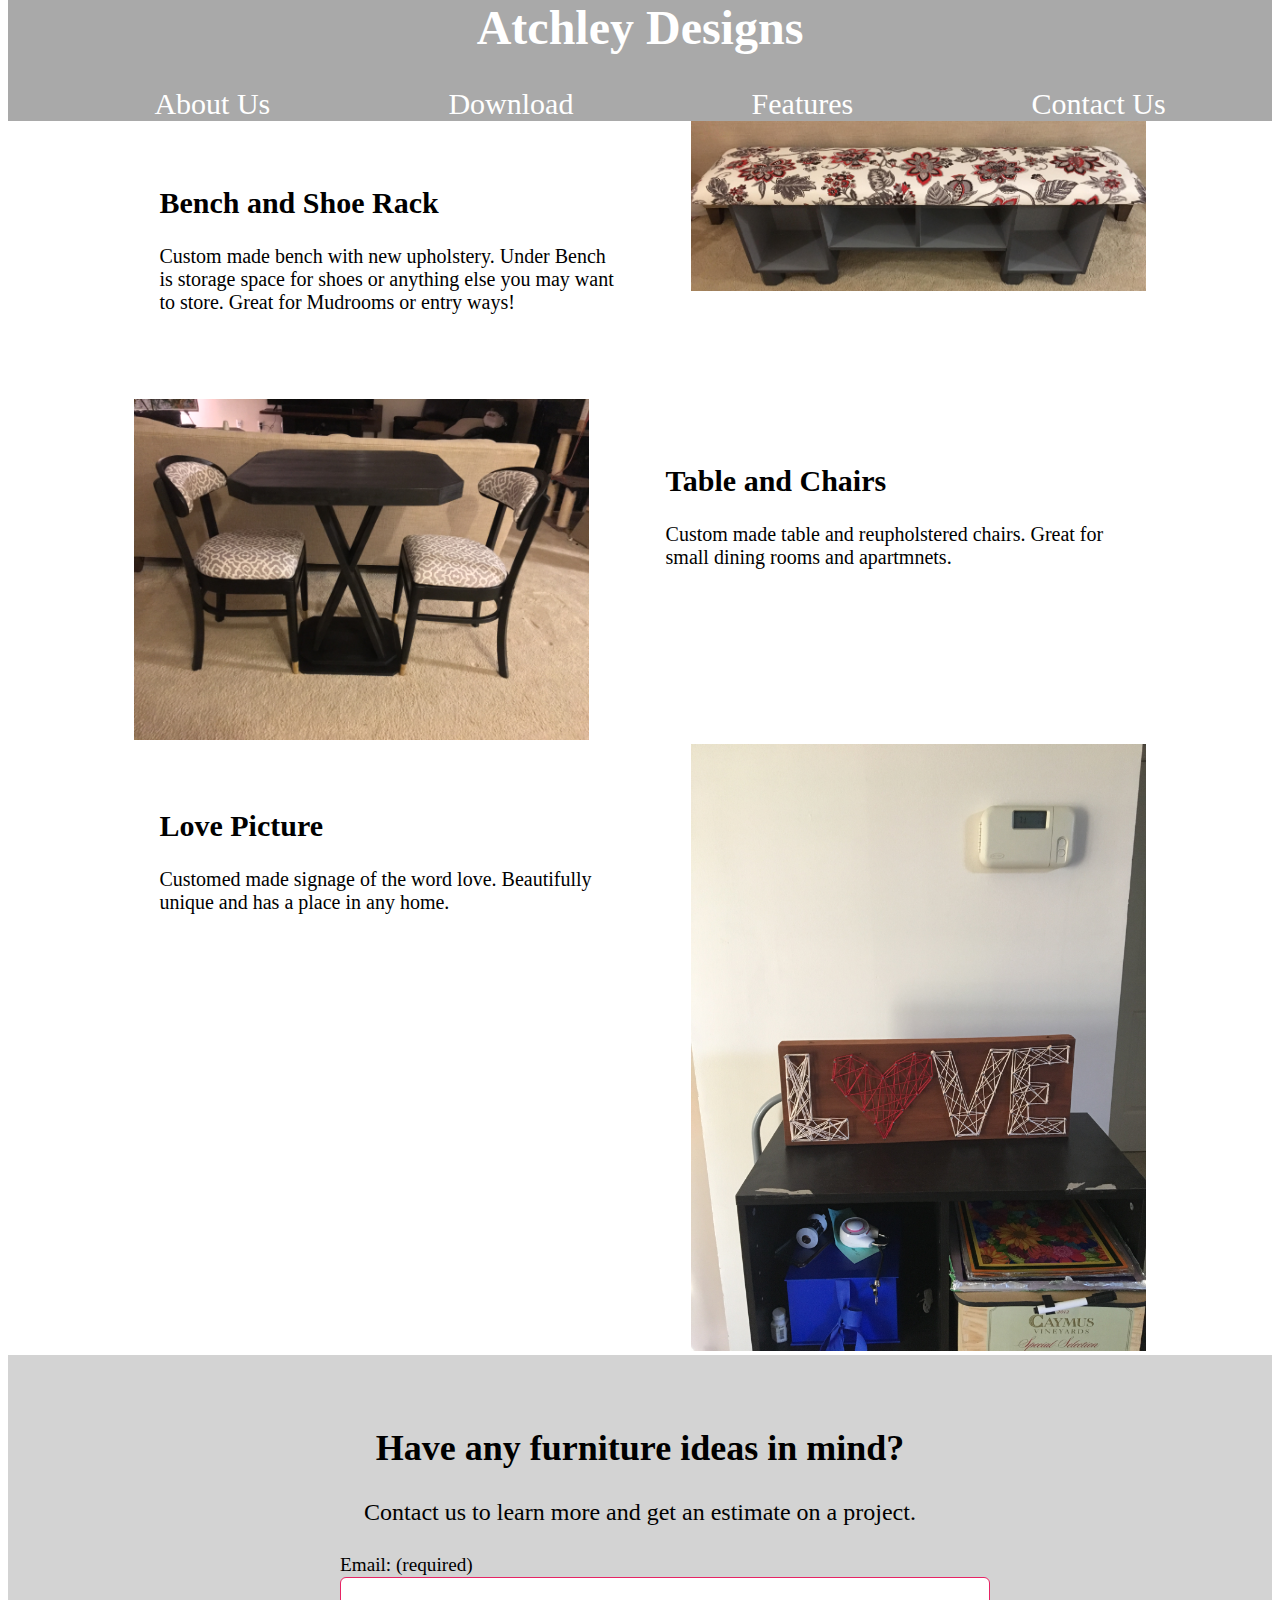
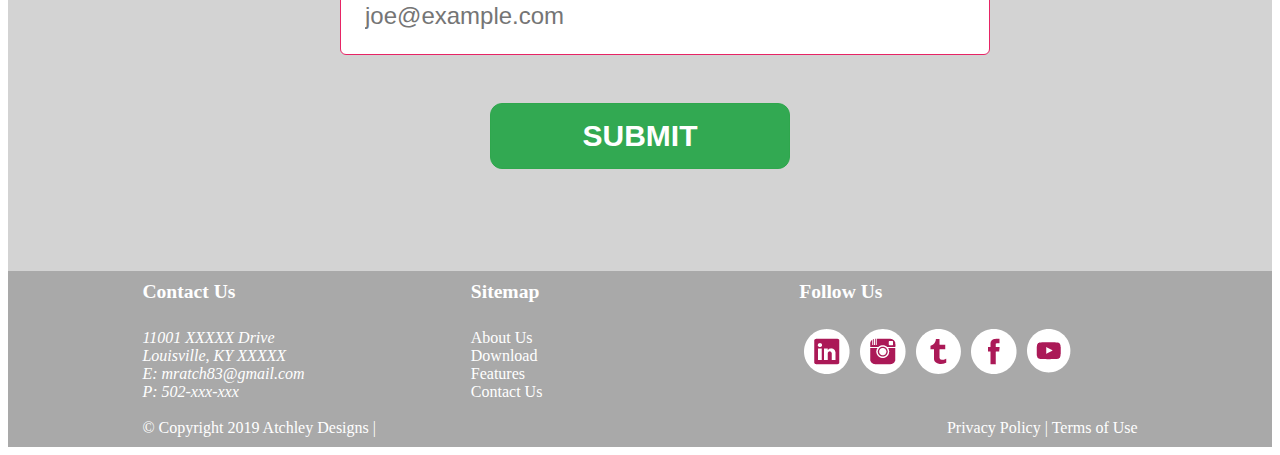
<file: Atchley Designs/index.html>
<!DOCTYPE html>
<html lang="en">
<head>
    <meta charset="UTF-8">
    <meta name="viewport" content="width=device-width, initial-scale=1.0">
    <meta http-equiv="X-UA-Compatible" content="ie=edge">
    <title>Atchley Designs</title>
    <link rel="stylesheet" href="css/style.css" />
</head>
<body>

    <header>

        <nav role="navigation" class="column">

                <h1>Atchley Designs</h1>   
            <ul id="menu" class="nav-menu">

                <li><a href="#">About Us</a></li>
                <li><a href="#">Download</a></li>
                
                <li><a href="#">Features</a></li>
                <li><a href="#">Contact Us</a></li>

            </ul>

      </nav>
      
    </header>

    <main>
        <section class="projects">

            <header class="header-content">
               <!-- <h1>"Check out some of our work!"</h1> -->

            </header>    
            <div class="project"><!--Bench image and description-->

                <div class="bench-image proj-img">
                    <img src="img/Bench-pic.jpg" alt="Picture of Bench"/>
                </div>
                <div class="bench-text proj-text">
                    <h2>Bench and Shoe Rack</h2>
                    <p>Custom made bench with new upholstery.  Under Bench is storage space for shoes or anything else you may want to store.  Great for Mudrooms or entry ways!</p>
                </div>
            </div>

            <div class="project"><!--Table and chair image and description-->
                
                <div class="table-chairs-img proj-img">
                        <img src="img/table-chairs.jpg" alt="Pictur of Table and Chairs"/>
                 </div>
                 <div class="table-chairs-text proj-text">
                  <h2>Table and Chairs</h2>
                  <p>Custom made table and reupholstered chairs.  Great for small dining rooms and apartmnets. </p>
          </div>
            </div>

            <div class="project">
                <div class="love proj-img">
                    <img src="img/Love.JPG" alt="Designed pattern of the word Love spelled out.">
                </div>
                <div class="love-text proj-text">
                    <h2>Love Picture</h2>
                    <p>Customed made signage of the word love.  Beautifully unique and has a place in any home.</p>
                </div>

            </div>
        </section>
        <!--Call to Action-->
        <section class="call-to-action">
            <header class="cta-head">
                <h2>Have any furniture ideas in mind?</h2>
                <P>Contact us to learn more and get an estimate on a project.</P>
            </header>

            <form action="#" class="cta-form">

                <label for="email">Email: (required)
                <input type="email" name="email" id="email" placeholder="joe@example.com" required />    
                </label>

                <input type="submit" name="submit" value="Submit" class="btn btn-center" />
            </form>



        </section>


    </main>

    
  <footer class="footer-container"> <!-- Footer Begin -->

    <div class="container ftr-grid">
  
        <div class="ftr-container">
  
        <h4>Contact Us</h4>
  
        <address>
        11001 XXXXX Drive<br />
        Louisville, KY XXXXX<br />
        E: mratch83@gmail.com<br />
        P: 502-xxx-xxx
        </address>
        <br>
  
        </div>
  
        <div class="ftr-container">
  
        <h4>Sitemap</h4>
  
          <ul class="sitemap-links" role="navigation">
  
            <li><a href="#">About Us</a></li>
            <li><a href="#">Download</a></li>
            <li><a href="#">Features</a></li>
            <li><a href="#">Contact Us</a></li>
  
          </ul>
  
        </div>
  
        <div class="ftr-container">
  
        <h4>Follow Us</h4>
  
          <ul class="social-links">
  
            <li><a href="#"><img src="img/ico-linkedin.png" alt="Social icon to linkedin.com" role="img" /></a></li>
            <li><a href="#"><img src="img/ico-instagram.png" alt="Social icon to instagram.com" role="img" /></a></li>
            <li><a href="#"><img src="img/ico-twitter.png" alt="Social icon to twitter.com" role="img" /></a></li>
            <li><a href="#"><img src="img/ico-facebook.png" alt="Social icon to facebook.com" role="img" /></a></li>
            <li><a href="#"><img src="img/ico-youtube.png" alt="Social icon to youtube.com" role="img" /></a></li>
  
          </ul>
  
        </div>
  
  </div>
  
  <div class="copyright">
  
    <div class="container row span-container">
  
      <span>&copy; Copyright 2019 Atchley Designs | </span>
  
      <span><a href="#">Privacy Policy</a> | <a href="#">Terms of Use</a></span>
  
    </div>
  
  </div>
    </footer>

</body>
</html>
</file>
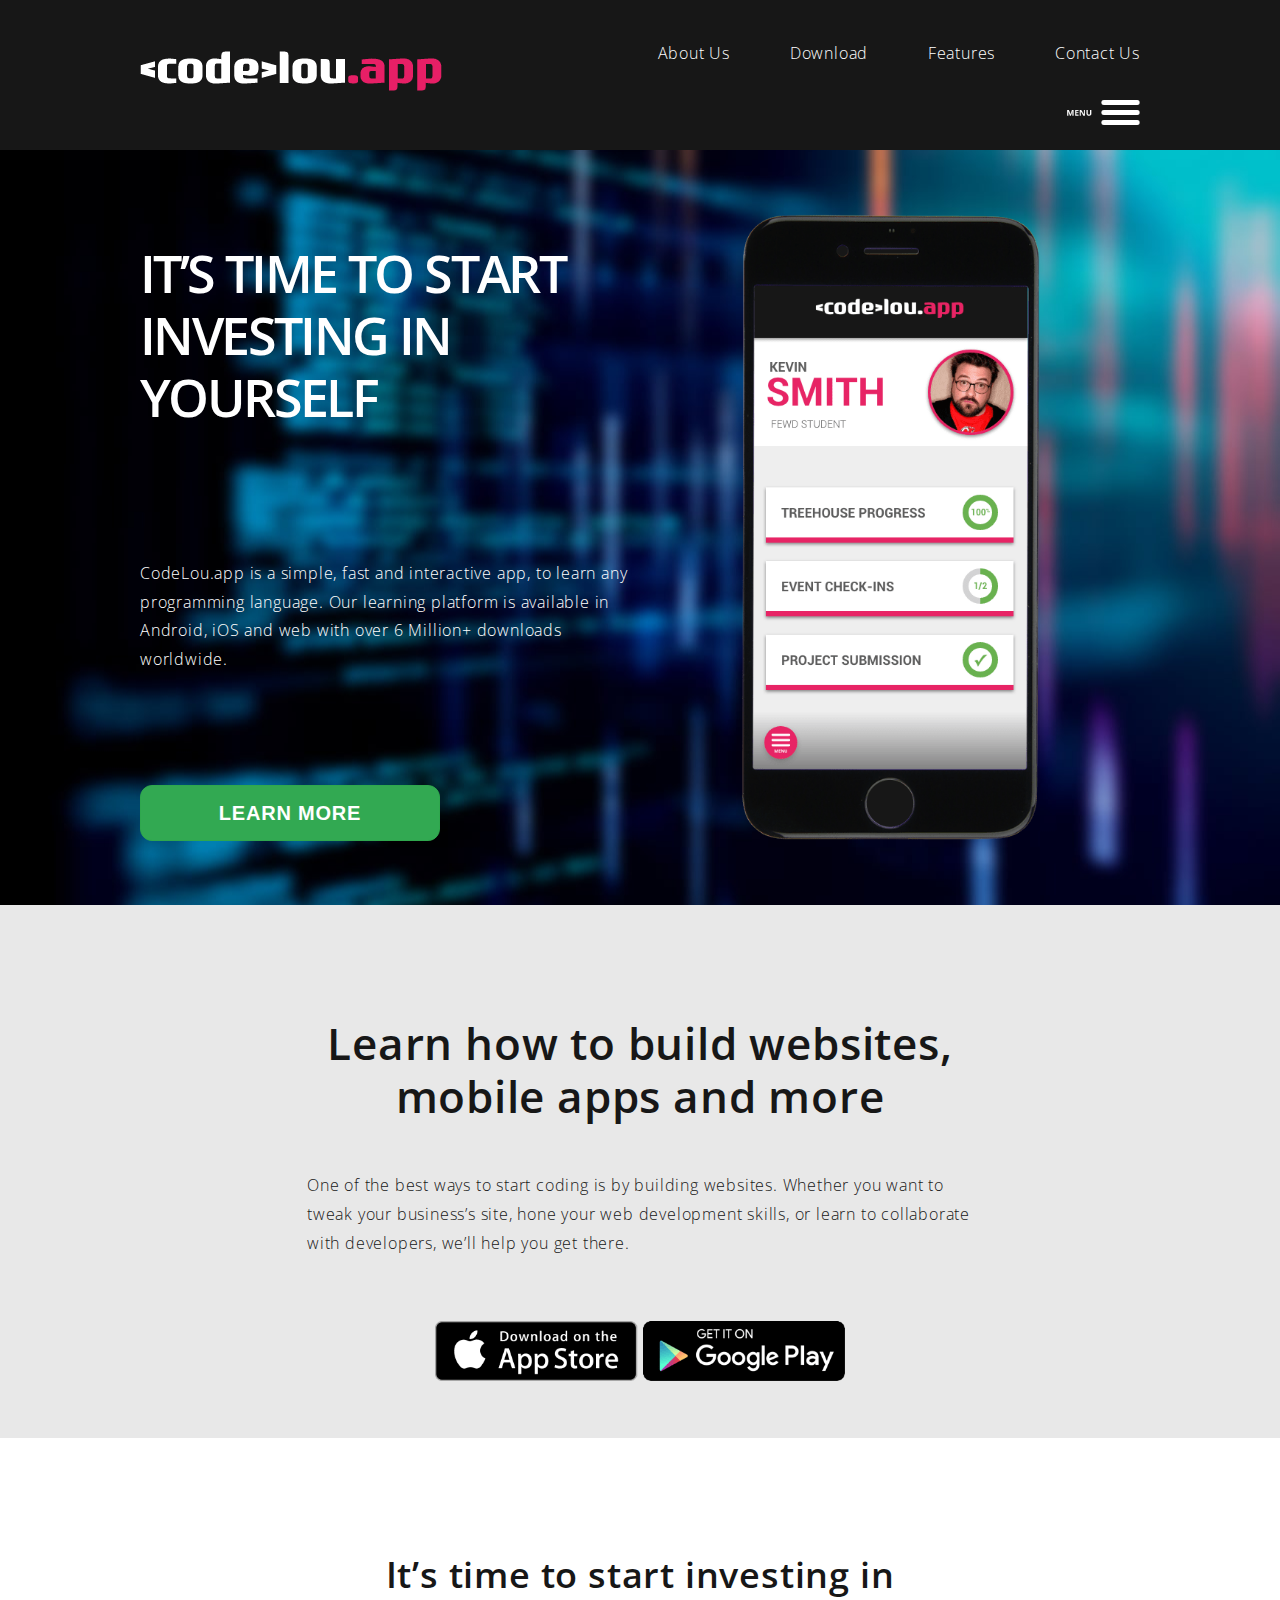
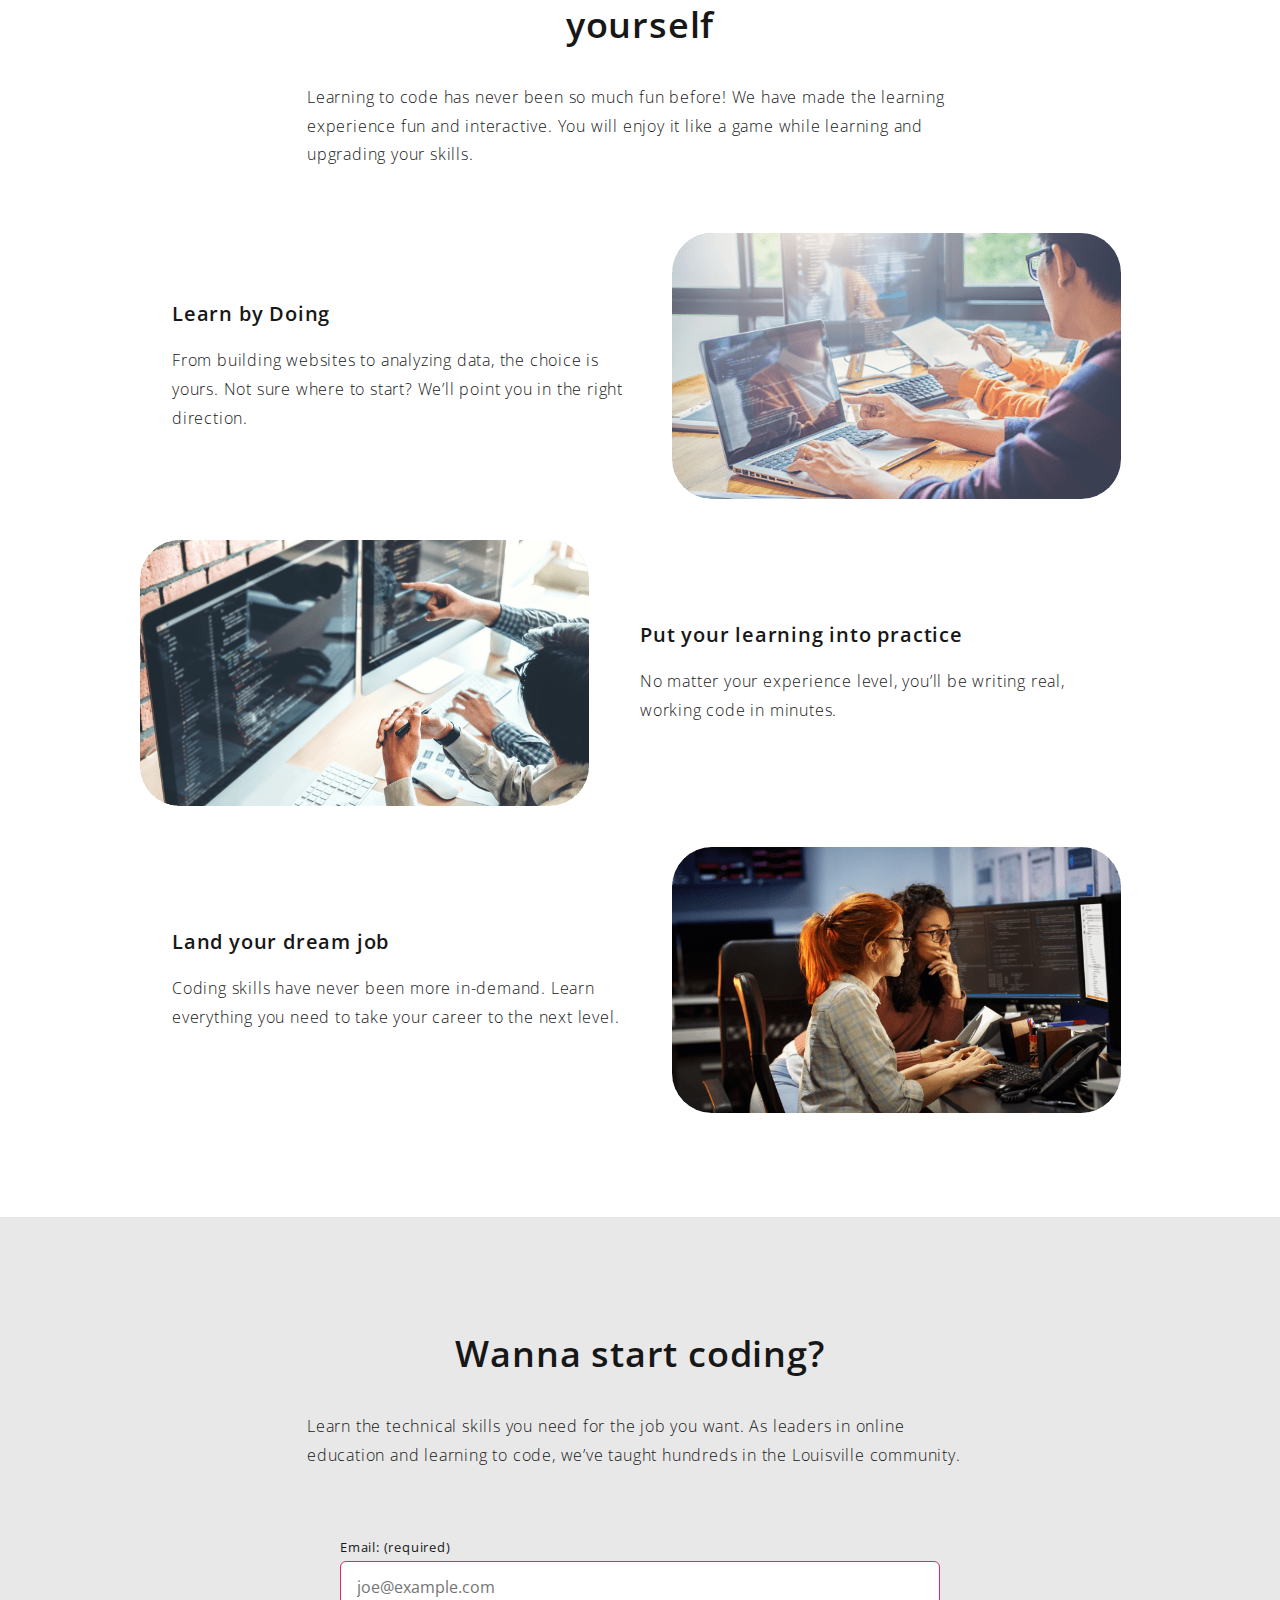
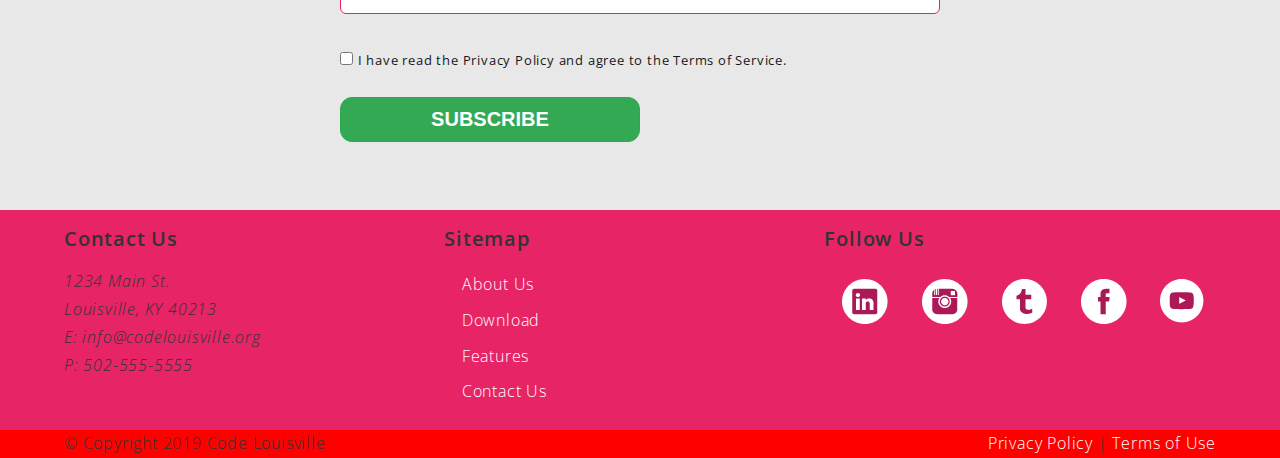
<file: Fron-End-Project/index.html>
<!doctype html>

<html lang="en">

<head>
  <!-- Head Begin -->
  <!--
    Set the character encoding for this document, so that
    all characters within the UTF-8 space (such as emoji)
    are rendered correctly.
  -->
  <meta charset="utf-8" />

  <!-- Set the document's title -->
  <title>CodeLou.app | Home</title>

  <!-- Set the viewport element to give the browser instructions on how to control the page's dimensions and scaling.-->
  <meta name="viewport" content="width=device-width, initial-scale=1" />

  <!-- Other metadata tags provide more information about the HTML document -->
  <meta name="keywords" content="CodeLou.app, learn, learning, html, css, programming, web app">
  <meta name="description" content="CodeLou.app" />
  <meta name="author" content="Brian Luerman, Don Hansen and CodeLouisville contributors" />

  <!-- Link to External Google font -->
  <link href="https://fonts.googleapis.com/css?family=Open+Sans:300,300i,400,400i,600,600i,700,700i,800,800i&display=swap" rel="stylesheet">

  <!-- Link to an external CSS file -->
  <link rel="stylesheet" href="css/style.css" />

  <!-- Used for adding in-document CSS. This can be utilized to make the page load faster (above the fold) -->
  <style>
    /* ... */
  </style>

</head> <!-- Head End -->


<body>
  <!-- Body Begin -->


  <header class="nav-header" role="banner"> <!-- Header Begin -->

    <div class="container row navigation">

      <div class="nav-logo column">

        <a href="/" title="Go to home page">
          <img src="img/codelou-app-logo.png" alt="CodeLou.App logo" role="img" />
        </a>

      </div>

      <nav role="navigation" class="column">

        <ul id="menu" class="nav-menu">

          <li><a href="#">About Us</a></li>
          <li><a href="#">Download</a></li>
          <li><a href="#">Features</a></li>
          <li><a href="#">Contact Us</a></li>

        </ul>
        <div id="nav-icon-container">
         <img id="nav-icon" src="img/menu-btn.png" alt="menu">
        </div>

      </nav>

    </div>

  </header> <!-- Header End -->


  <main> <!-- Main Begin -->

    <!-- Section: Hero -->

    <section class="hero">

      <div class="container row">

        <div class="hero-text column">

          <h1>It’s time to start investing in yourself</h1>

          <p>CodeLou.app is a simple, fast and interactive app, to learn any programming language. Our learning platform is available in Android, iOS and web with over 6 Million+ downloads worldwide.</p>

          <a href="#" class="btn">Learn More</a>

        </div>

        <div class="hero-img column">

          <img src="img/app-mockup.png" alt="Image of application on phone" />

        </div>

      </div>

    </section>

    <!-- Section: Downloads -->

    <section class="downloads">

      <div class="container">

        <header class="header-content">

          <h2>Learn how to build websites, mobile apps and more</h2>

          <p>One of the best ways to start coding is by building websites. Whether you want to tweak your business’s site, hone your web development skills, or learn to collaborate with developers, we’ll help you get there.</p>

        </header>

        <div class="badges">

          <a href="#"><img src="img/app-store-badge.png" alt="Download on the App Store badge" /></a>

          <a href="#"><img src="img/play-store-badge.png" alt="Get it on Google Play badge" /></a>

        </div>

      </div>

    </section>


    <!-- Section: Features -->

    <section class="features">

      <div class="container">

        <header class="header-content">

          <h3>It’s time to start investing in yourself</h3>

          <p>Learning to code has never been so much fun before! We have made the learning experience fun and interactive. You will enjoy it like a game while learning and upgrading your skills.</p>

        </header>

        <div class="features-group">

          <div class="features-item">

            <div class="features-item-img">

              <img src="img/feature-learn-photo.png" alt="Person working on laptop" />

            </div>

            <div class="features-item-txt">

              <h4>Learn by Doing</h4>

              <p>From building websites to analyzing data, the choice is yours. Not sure where to start? We’ll point you in the right direction.</p>

            </div>

          </div>

          <div class="features-item">

            <div class="features-item-img">

              <img src="img/feature-practice-photo.png" alt="Photo of computer screens with code" />

            </div>

            <div class="features-item-txt">

              <h4>Put your learning into practice</h4>

              <p>No matter your experience level, you’ll be writing real, working code in minutes.</p>

            </div>

          </div>

          <div class="features-item">

            <div class="features-item-img">

              <img src="img/feature-dreamjob-photo.png" alt="Photo of people working" />

            </div>

            <div class="features-item-txt">

              <h4>Land your dream job</h4>

              <p>Coding skills have never been more in-demand. Learn everything you need to take your career to the next level.</p>

            </div>

          </div>

        </div>

      </div>

    </section>

    <!-- Section: Call to Action -->

    <section class="call-to-action">

      <div class="container">

        <header class="header-content">

          <h3>Wanna start coding?</h3>

          <p>Learn the technical skills you need for the job you want. As leaders in online education and learning to code, we’ve taught hundreds in the Louisville community.</p>

        </header>

          <form action="#" class="cta-form">

            <label for="email">Email: (required)
            <input type="email" name="email" id="email" placeholder="joe@example.com" required />
            </label>
          
            <input id="terms" type="checkbox" name="terms" value="terms" required /> <label for="terms"> I have read the Privacy Policy and agree to the Terms of Service.</label>
          
            <input type="submit" name="submit" value="Subscribe" class="btn btn-center" />
          
          </form>

      </div>

    </section>    

  </main> <!-- Main End -->


  <footer class="footer-container"> <!-- Footer Begin -->

    <div class="container ftr-grid">
  
        <div class="ftr-container">
  
        <h4>Contact Us</h4>
  
        <address>
        1234 Main St.<br />
        Louisville, KY 40213<br />
        E: info@codelouisville.org<br />
        P: 502-555-5555
        </address>
  
        </div>
  
        <div class="ftr-container">
  
        <h4>Sitemap</h4>
  
          <ul class="sitemap-links" role="navigation">
  
            <li><a href="#">About Us</a></li>
            <li><a href="#">Download</a></li>
            <li><a href="#">Features</a></li>
            <li><a href="#">Contact Us</a></li>
  
          </ul>
  
        </div>
  
        <div class="ftr-container">
  
        <h4>Follow Us</h4>
  
          <ul class="social-links">
  
            <li><a href="#"><img src="img/ico-linkedin.png" alt="Social icon to linkedin.com" role="img" /></a></li>
            <li><a href="#"><img src="img/ico-instagram.png" alt="Social icon to instagram.com" role="img" /></a></li>
            <li><a href="#"><img src="img/ico-twitter.png" alt="Social icon to twitter.com" role="img" /></a></li>
            <li><a href="#"><img src="img/ico-facebook.png" alt="Social icon to facebook.com" role="img" /></a></li>
            <li><a href="#"><img src="img/ico-youtube.png" alt="Social icon to youtube.com" role="img" /></a></li>
  
          </ul>
  
        </div>
  
  </div>
  
  <div class="copyright">
  
    <div class="container row span-container">
  
      <span>&copy; Copyright 2019 Code Louisville</span>
  
      <span><a href="#">Privacy Policy</a> | <a href="#">Terms of Use</a></span>
  
    </div>
  
  </div>
  
  </footer> <!-- Footer End -->


  <!-- JavaScript Begin -->
    <script src="js/app.js"> </script>

  <!-- JavaScript End -->

</body> <!-- Body End -->

</html>
</file>
<file: Atchley Designs/css/style.css>
* {
    margin-top: 0;
   }
a {
    text-decoration: none;
    color: #fff;
}

.nav-menu {
    margin: auto;
    font-size: 30px;
    max-width: 80%;
    list-style: none;

    }

.column {

    background-color: darkgrey;
    text-align: center;
    color: #fff;
    font-size: 1.5em;
    padding: 0;
    }

    .sitemap-links,
    .social-links {
        list-style: none;
    }
.social-links {
    display: flex;
    padding: 0;
}

.social-links a {
    margin: 5px;
}

img {
    max-width: 100%;
}

.sitemap-links {
    padding-left: 0;
}

/*Call to Action*/

.call-to-action {
  background-color: lightgrey;
  color: black;
  text-align: center;
  margin: auto;
  font-size: 1.5em;
  padding: 3em;
}

.btn {
    background-color: #32A952;
	-moz-border-radius: 12px;
	-webkit-border-radius: 12px;
	border-radius: 12px;
	border: 1px solid #2FA74D;
	cursor: pointer;
	color: #FFFFFF;
	font-family: sans-serif;
	font-size: 1.25em;
	font-weight: bold;
	padding: 0.5em 1em;
	text-decoration: none;
	text-transform: uppercase;
	width: 100%;
	max-width: 300px;
	text-align: center;
    display: block;
    margin: auto;
}

.btn:hover {
	background-color: #288641;
}


.cta-form {
	padding-bottom: 1.25444em;
	text-align: left;
	max-width: 600px;
	margin: 0 auto;
}

.cta-form label {
	font-size: 0.8em;
	font-weight: normal;
}

.cta-form input[type=email] {
	font-size: 1.25em;
	width: 100%;
	margin: 0 0 2em;
	min-width: 200px;
	border: 1px solid #333333;
	border-radius: 6px;
	transition: border-color .5s ease-out;
	padding: 1em;
}

.cta-form input[type=email]:optional {
	border-color: #999999;
}

.cta-form input[type=email]:required {
	border-color: #333333;
}

.cta-form input[type=email]:invalid {
	border-color: #E72465;
	color: #E72465;
}

.cta-form input[type=email]:focus {
	outline: 3px solid #5cbf2a;
	border-color: transparent;
}

.cta-form input[type=email]:valid {
	border-color: #5cbf2a;
	color: #5cbf2a;
}

/*footer*/
.footer-container {
    background-color: darkgrey;
    margin: auto;
    color: #fff;
    padding: 10px;
  }
  
  h4 {
    font-size: 1.225em;
  }

/* Desktop Media Queries */

@media (min-width: 800px) {

	.nav-menu {

        display: flex;
        justify-content: space-between;
    }

    .project {
       display: flex;
       flex-direction: row;
       max-width: 80%;
       margin: auto;
       justify-content: space-between;
      
    }

    .project:nth-of-type(odd) {
		flex-direction: row-reverse;
	}

    .proj-img, 
    .proj-text {
        flex-basis: 45%;
    }

 
    .bench-text,
    .table-chairs-text,
    .love-text {
        padding: 65px 25px;
        font-size: 1.25em;
    }

  
    /*footer*/

 
   .ftr-grid {
        display: grid;
        grid-template-columns: 33% 33% 33%;
        max-width: 80%;
        margin: auto;

    }
   
    .copyright {
        max-width: 80%;
        margin: auto;
        color: #fff;
    }
    
    .span-container {
        display: flex;
        justify-content: space-between;
    }

    }
</file>
<file: Fron-End-Project/css/style.css>
@charset "UTF-8";

/* CSS Document */


/*! normalize.css v8.0.1 | MIT License | github.com/necolas/normalize.css */

html{line-height:1.15;-webkit-text-size-adjust:100%}body{margin:0}main{display:block}h1{font-size:2em;margin:.67em 0}hr{box-sizing:content-box;height:0;overflow:visible}pre{font-family:monospace,monospace;font-size:1em}a{background-color:transparent}abbr[title]{border-bottom:none;text-decoration:underline;text-decoration:underline dotted}b,strong{font-weight:bolder}code,kbd,samp{font-family:monospace,monospace;font-size:1em}small{font-size:80%}sub,sup{font-size:75%;line-height:0;position:relative;vertical-align:baseline}sub{bottom:-.25em}sup{top:-.5em}img{border-style:none}button,input,optgroup,select,textarea{font-family:inherit;font-size:100%;line-height:1.15;margin:0}button,input{overflow:visible}button,select{text-transform:none}[type=button],[type=reset],[type=submit],button{-webkit-appearance:button}[type=button]::-moz-focus-inner,[type=reset]::-moz-focus-inner,[type=submit]::-moz-focus-inner,button::-moz-focus-inner{border-style:none;padding:0}[type=button]:-moz-focusring,[type=reset]:-moz-focusring,[type=submit]:-moz-focusring,button:-moz-focusring{outline:1px dotted ButtonText}fieldset{padding:.35em .75em .625em}legend{box-sizing:border-box;color:inherit;display:table;max-width:100%;padding:0;white-space:normal}progress{vertical-align:baseline}textarea{overflow:auto}[type=checkbox],[type=radio]{box-sizing:border-box;padding:0}[type=number]::-webkit-inner-spin-button,[type=number]::-webkit-outer-spin-button{height:auto}[type=search]{-webkit-appearance:textfield;outline-offset:-2px}[type=search]::-webkit-search-decoration{-webkit-appearance:none}::-webkit-file-upload-button{-webkit-appearance:button;font:inherit}details{display:block}summary{display:list-item}template{display:none}[hidden]{display:none}

/* Soft Reset */

*,::after,::before{box-sizing:border-box}a{text-decoration:none;color:inherit;cursor:pointer}button{background-color:transparent;color:inherit;border-width:0;padding:0;cursor:pointer}figure{margin:0}input::-moz-focus-inner{border:0;padding:0;margin:0}dd,ol,ul{margin:0;padding:0;list-style:none}h1,h2,h3,h4,h5,h6{margin:0;font-size:inherit;font-weight:inherit}p{margin:0}cite{font-style:normal}fieldset{border-width:0;padding:0;margin:0}

/* Basic Text Styles */

body {
	font-family: 'Open Sans', sans-serif;
	font-size: 13px;
	color: #333;
	background-color: #FFF;
	line-height: 1.735;
	font-weight: 300;
	font-style: normal;
	letter-spacing: 0.05em;
	text-decoration: none;
	text-transform: none;
}

h1,
h2,
h3,
h4,
h5,
h6 {
	font-weight: 600;
	line-height: 1.2;
	font-size: 1em;
}

h1 {
	font-size: 3.25em;
	font-weight: 600;
	margin-top: 0.53em;
	margin-bottom: 0.53em;
	text-transform: uppercase;
	font-style: normal;
	line-height: 1.2;
	letter-spacing: -0.05em;
}

h2 {
	font-size: 2.75em;
	font-weight: 600;
	margin-top: 0.4em;
	margin-bottom: 0.4em;
	font-style: normal;
	line-height: 1.2;
	text-decoration: none;
	text-transform: none;
}

h3 {
	font-size: 2.25em;
	font-weight: 600;
	margin-top: 0.4em;
	margin-bottom: 0.4em;
	font-style: normal;
	line-height: 1.4;
	text-align: left;
	text-decoration: none;
	text-transform: none;
}

h4 {
	font-size: 1.25em;
	font-weight: 600;
	margin-top: 0.67em;
	margin-bottom: 0.67em;
	font-style: normal;
	line-height: 1.6;
	text-align: left;
	text-decoration: none;
	text-transform: none;
}

h5 {
	font-size: 1.06em;
	font-weight: 600;
	margin-top: 0.94em;
	margin-bottom: 0.94em;
	font-style: normal;
	line-height: 1.4;
	text-align: left;
	text-decoration: none;
	text-transform: none;
}

h6 {
	font-size: 1em;
	font-weight: 600;
	margin-top: 1em;
	margin-bottom: 1em;
	font-style: normal;
	line-height: 1.2;
	letter-spacing: 0.05em;
	text-align: left;
	text-decoration: none;
	text-transform: none;
}

p {
	margin-top: 1em;
	margin-bottom: 1.5em;
	font-size: 1em;
	font-weight: 300;
	font-style: normal;
	line-height: 1.8;
	text-align: left;
	text-decoration: none;
	text-transform: none;
}

strong {
	font-weight: 600;
	font-style: normal;
}

em {
	font-style: italic;
}

a {
	color: #fff;
	font-size: 1em;

}

ul,
ol {
	margin-top: 1em;
	margin-bottom: 1.5em;
	padding-left: 1.1em;
}

li {
	margin-top: 0.5em;
	margin-bottom: 0.5em;
}


/* Utility classes */

.container {
 width: 100%;
 max-width: 1000px;
 margin: 0 auto;
}


.row {
	display: flex;
	flex-direction: row;
	flex-wrap: wrap;
	width: 100%;
}

.column {
	display: flex;
	flex-direction: column;
	flex-basis: 100%;
	flex: 1;
	justify-content: space-between;
}



img {
 max-width: 100%;
 height: auto;
}

.header-content {
	margin: 4em auto;
	width: 100%;
	max-width: 74ch;
}

/* Basic styling */


.btn {
  background-color: #32A952;
	-moz-border-radius: 12px;
	-webkit-border-radius: 12px;
	border-radius: 12px;
	border: 1px solid #2FA74D;
	cursor: pointer;
	color: #FFFFFF;
	font-family: sans-serif;
	font-size: 1.25em;
	font-weight: bold;
	padding: 0.5em 1em;
	text-decoration: none;
	text-transform: uppercase;
	width: 100%;
	max-width: 300px;
	text-align: center;
	display: block;
}

.btn:hover {
	background-color: #288641;
}

/* Header */



.nav-header {
	
	background: #171717;
	padding: 1em 0;
}



/* Hero Section */

.hero {
	background-color: #171717;
	background: url('../img/hero-background.jpg');
	background-repeat: no-repeat;
	background-position: center;
	background-size: cover;
	color: #FFFFFF;
	padding: 4em 2em;
}

.hero-img img {
	max-width: 300px;
	margin: 0 auto;
}


/* Download Section */

.downloads {
	background: #e8e8e8;
	color: #171717;
	padding: 3em;
}

.downloads h2 {
	text-align: center;
	margin-bottom: 3rem;
}

.badges {
	margin-top: 3em;
	padding: 0;
	text-align: center;
}


/* Features Section */

.features {
	background: #FFFFFF;
	color: #171717;
	padding: 3em;
}

.features h3 {
	text-align: center;
	margin-bottom: 2rem;
}

.features-group {
	margin-bottom: 3em;
}

.features-item {
	display: flex;
	flex-wrap: wrap;
	flex-direction: column;
	margin-bottom: 2em;
}

.features-item-txt,
.features-item-img {
	align-self: center;
}

.features-item-txt {
	padding: 0;
	text-align: left;
	flex: 1;
}


/* footer */
.footer-container {
	background-color: #E72465;
	
}



.copyright {
	background-color: red;
	
}



/* CTA Section */

.call-to-action {
	background: #e8e8e8;
	color: #171717;
	padding: 3em;
}

.call-to-action h3 {
	text-align: center;
	margin-bottom: 2rem;
}

.cta-form {
	padding-bottom: 1.25444em;
	text-align: left;
	max-width: 600px;
	margin: 0 auto;
}

.cta-form label {
	font-size: 0.8em;
	font-weight: normal;
}

.cta-form input[type=email] {
	font-size: 1.25em;
	width: 100%;
	margin: 0 0 2em;
	min-width: 200px;
	border: 1px solid #333333;
	border-radius: 6px;
	transition: border-color .5s ease-out;
	padding: 1em;
}


.cta-form input[type=checkbox] {
	margin: 0 0 2em;
	border: 1px solid #333333;
	border-radius: 6px;
	transition: border-color .5s ease-out;
}

.cta-form input[type=checkbox]:focus {
	outline: 3px solid #5cbf2a;
	border-color: transparent;
}


.cta-form input[type=email]:optional {
	border-color: #999999;
}

.cta-form input[type=email]:required {
	border-color: #333333;
}

.cta-form input[type=email]:invalid {
	border-color: #E72465;
	color: #E72465;
}

.cta-form input[type=email]:focus {
	outline: 3px solid #5cbf2a;
	border-color: transparent;
}

.cta-form input[type=email]:valid {
	border-color: #5cbf2a;
	color: #5cbf2a;
}

#nav-icon {
	width: 78px;
}

#nav-icon-container {
	text-align: right;
}



/* Tablet Media Queries */

@media (min-width: 600px) {

	.features-item {
		flex-direction: row;
	}

	.features-item-txt,
	.features-item-img {
		align-self: center;
		flex: 1;
	}

	.features-item-txt {
		padding-left: 2em;
	}

}


/* Desktop Media Queries */

@media (min-width: 800px) {

	body {
		font-size: 16px;
	}

	.row {
		display: flex;
		flex-direction: row;
		flex-wrap: wrap;
		width: 100%;
	}

	.features-item {
		flex-direction: row;
	}

	.features-item:nth-of-type(odd) {
		flex-direction: row-reverse;
	}

	.features-item-txt,
	.features-item-img {
		align-self: center;
	}

	.features-item-txt {
		padding: 0 2em;
		flex: 1;
	}


	.nav-logo {
		display: flex;
		justify-content: center;
		
	}
	.nav-menu {
		display: flex;
		justify-content: space-between;
	}

	.navigation {
		display: flex;
		justify-content: center;
	}

	.span-container {
		max-width: 90%;
		display: flex;
		justify-content: space-between;
	}

	.social-links {
		display: flex;
		justify-content: space-between;
	}

	.ftr-grid {
		display: grid;
	grid-template-columns: 33% 33% 33%;
	max-width: 90%;
	}
}
</file>
